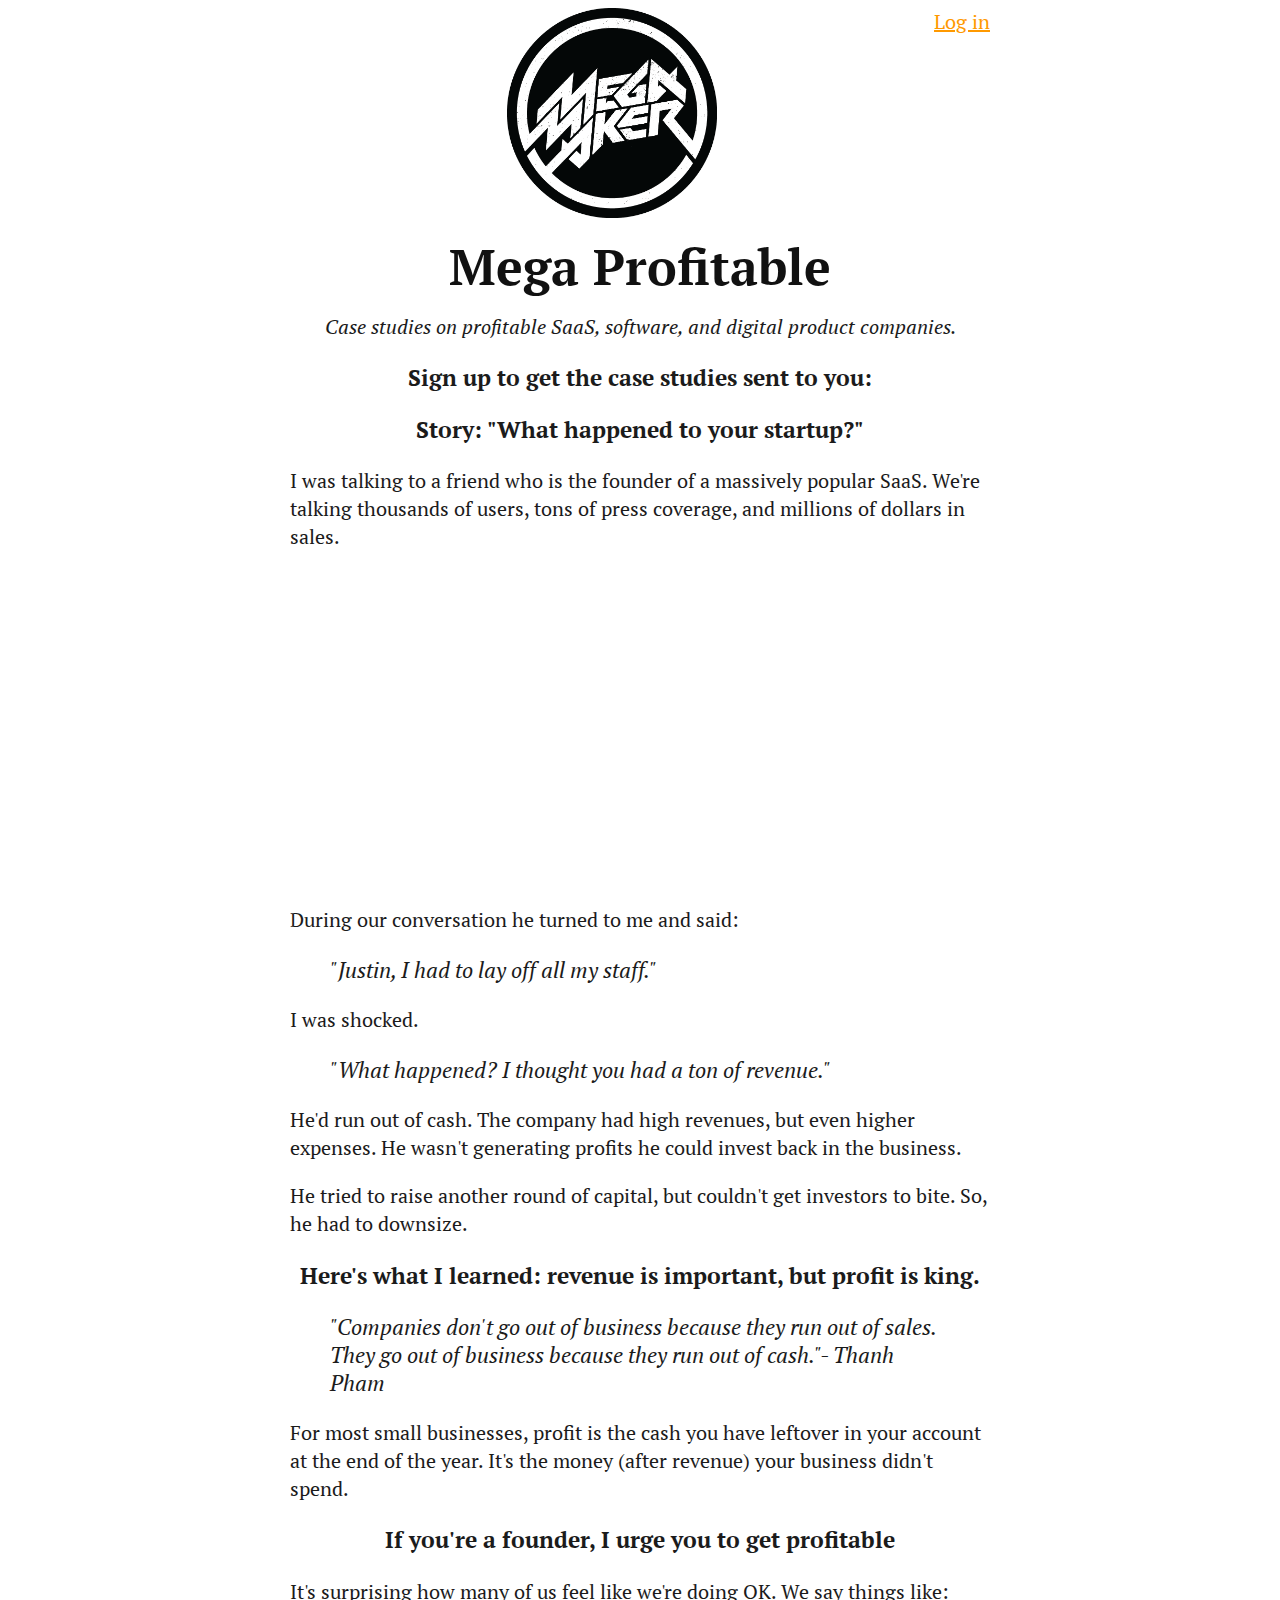
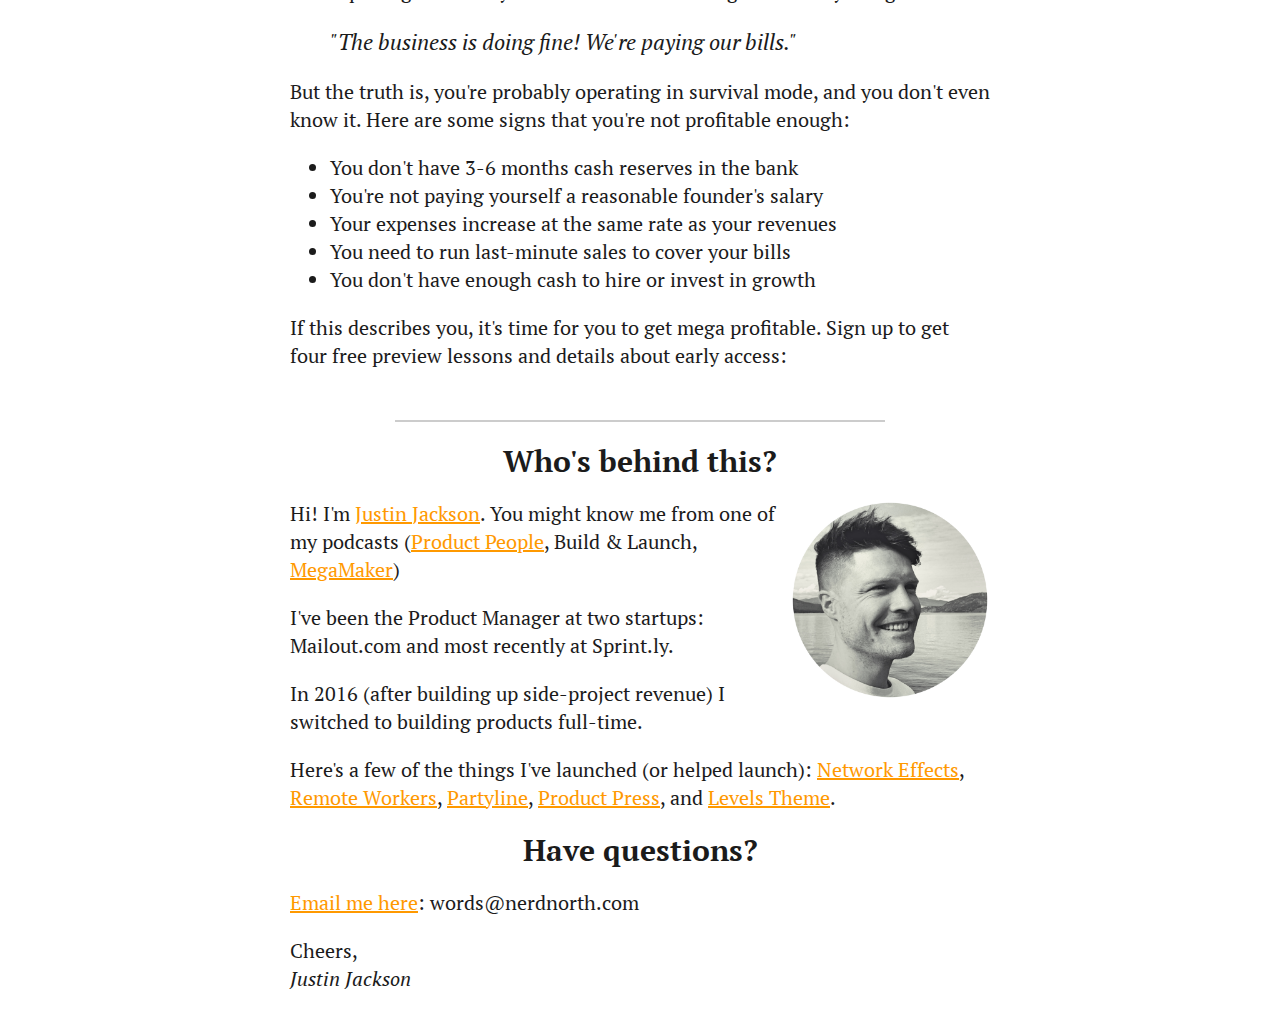
<file: index.html>
<!DOCTYPE HTML PUBLIC "-//W3C//DTD HTML 4.01 Transitional//EN" "http://www.w3.org/TR/html4/loose.dtd">
<html>
<head>
<meta http-equiv="Content-Type" content="text/html; charset=UTF-8">
<title>Mega Profitable – Case studies on profitable SaaS, software, and digital product companies</title>
<link href="css/style.css" rel="stylesheet" type="text/css" media="all">
<link href='https://fonts.googleapis.com/css?family=PT+Serif:400,400italic,700,700italic' rel='stylesheet' type='text/css'>
<link rel="stylesheet" href="https://maxcdn.bootstrapcdn.com/font-awesome/4.6.1/css/font-awesome.min.css">
<script type="text/javascript">
  window.MemberfulOptions = {site: "https://productpeople.memberful.com"};

  (function() {
    var s   = document.createElement('script');

    s.type  = 'text/javascript';
    s.async = true;
    s.src   = 'https://d35xxde4fgg0cx.cloudfront.net/assets/embedded.js';

    setup = function() { window.MemberfulEmbedded.setup(); }

    if(s.addEventListener) { s.addEventListener("load", setup, false); } else { s.attachEvent("onload", setup); }

    ( document.getElementsByTagName('head')[0] || document.getElementsByTagName('body')[0] ).appendChild( s );
  })();
</script>
</head>

<body>
<div class="main">
  <nav><a href="http://club.megamaker.co">Log in</a></nav>
  <article>
    <img src="img/megamaker-circle.png" style="width:30%;" alt="MegaMaker" border="0" class="img-responsive">
    <h1 align="center">Mega Profitable</h1>
    <h2 style="font-weight:normal; font-size:20px;" align="center"><em>Case studies on profitable SaaS, software, and digital product companies.</em></h2>
    <h3 align="center">Sign up to get the case studies sent to you:</h3>
    <script async id="_ck_239189" src="https://forms.convertkit.com/239189?v=6"></script>
     <h3 align="center">Story: &quot;What happened to your startup?&quot;</h3>
     <p>I was talking to a friend who is the founder of a massively popular SaaS. We're talking thousands of users, tons of press coverage, and millions of dollars in sales.</p>
     <p align="center">
     <iframe width="560" height="315" src="https://www.youtube.com/embed/kxQluUqcu9s?rel=0&amp;showinfo=0" frameborder="0" allowfullscreen></iframe></p>
     <p>During our  conversation he turned to me and said:</p>
     <blockquote>&quot;Justin, I had to lay off all my staff.&quot;</blockquote>
     <p>I was shocked.</p>
     <blockquote>&quot;What happened? I thought you had a ton of revenue.&quot;</blockquote>
     <p>He'd run out of cash. The company had high revenues, but even higher expenses. He wasn't generating profits he could invest back in the business.</p>
     <p>He tried to raise another round of capital, but couldn't get investors to bite. So, he had to downsize.</p>
     <h3 align="center">Here's what I learned: revenue is important, but profit is king.</h3>
    <blockquote>"Companies don't go out of business because they run out of sales. They go out of business because they run out of cash."<footnote>- <cite>Thanh Pham</cite></footnote></blockquote>
    <p>For most small businesses, profit is the cash you have leftover in your account at the end of the year. It's the money (after revenue) your business didn't spend.</p>
    <h3 align="center">If you're a founder, I urge you to get profitable</h3>
    <p>It's surprising how many of us feel like we're doing OK. We say things like:</p>
    <blockquote>&quot;The business is doing fine! We're paying our bills.&quot;</blockquote>
    <p>But the truth is, you're probably operating in survival mode, and you don't even know it. Here are some signs that you're not profitable enough:</p>
    <ul>
      <li>You don't have 3-6 months cash reserves in the bank</li>
      <li>You're not paying yourself a reasonable founder's salary</li>
      <li>Your expenses increase at the same rate as your revenues</li>
      <li>You need to run last-minute sales to cover your bills</li>
      <li>You don't have enough cash to hire or invest in growth</li>
    </ul>
    <p>If this describes you, it's time for you to get mega profitable. Sign up to get four free preview lessons and details about early access:</p>
<script async id="_ck_239189" src="https://forms.convertkit.com/239189?v=6"></script>
    <div class="who">
    <hr>
    <h2 align="center">Who's behind this?</h2>
    <img src="img/2017-justin-jackson-mvp.png" alt="Justin Jackson">
    <p>Hi! I'm <a href="https://twitter.com/mijustin">Justin Jackson</a>.  You might  know me from one of my podcasts (<a href="http://productpeople.tv/" onclick="_gaq.push(['_trackEvent', 'outbound-article', 'http://productpeople.tv', 'Product People']);">Product People</a>, Build &amp; Launch, <a href="http://megamaker.co/" onclick="_gaq.push(['_trackEvent', 'outbound-article', 'http://megamaker.co', 'MegaMaker']);">MegaMaker</a>) </p>
    <p>I've been the Product Manager at two startups: Mailout.com and most recently at Sprint.ly.</p>
    <p>In 2016 (after building up side-project revenue) I switched to building products full-time.</p>
    <p>Here's a few of the things I've launched (or helped launch): <a href="http://networkeffects.me/" onclick="_gaq.push(['_trackEvent', 'outbound-article', 'http://networkeffects.me', 'Network Effects']);">Network Effects</a>, <a href="http://remoteworkers.club/" onclick="_gaq.push(['_trackEvent', 'outbound-article', 'http://remoteworkers.club', 'Remote Workers']);">Remote Workers</a>, <a href="http://partyline.rocks/" onclick="_gaq.push(['_trackEvent', 'outbound-article', 'http://partyline.rocks/', 'Partyline']);">Partyline</a>, <a href="http://productpress.me/" onclick="_gaq.push(['_trackEvent', 'outbound-article', 'http://productpress.me', 'Product Press']);">Product Press</a>, and <a href="http://levelstheme.com/" onclick="_gaq.push(['_trackEvent', 'outbound-article', 'http://levelstheme.com', 'Levels Theme']);">Levels Theme</a>.    </p>
    </div>
    <h2 align="center">Have questions?</h2>
    <p><a href="mailto:words@nerdnorth.com">Email me here</a>: words@nerdnorth.com</p>
    <p>Cheers,<br>
      <em>Justin Jackson</em><br>
    <em></em></p>
</article>
</div>
</body>
</html>
</file>
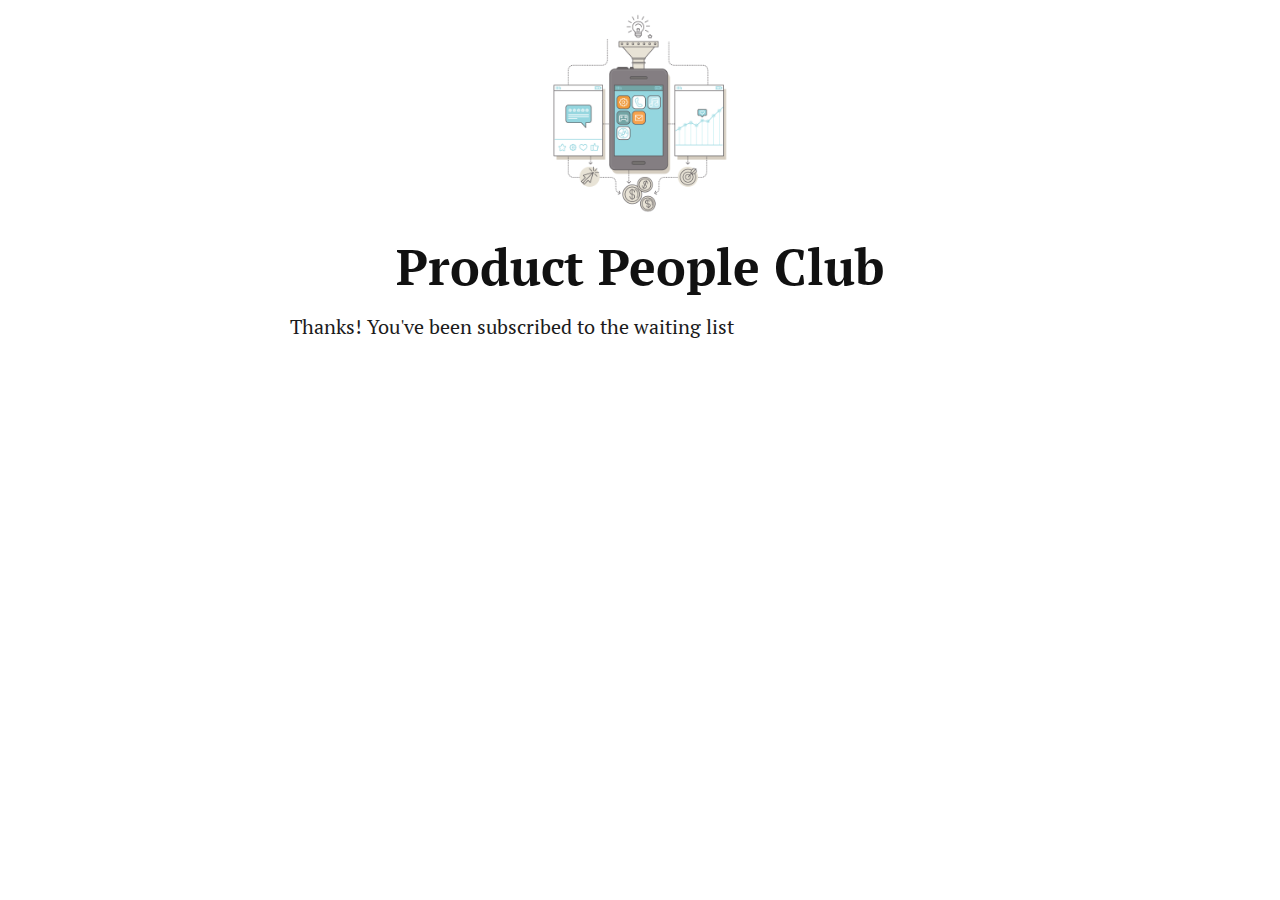
<file: thanks/index.html>
<!DOCTYPE HTML PUBLIC "-//W3C//DTD HTML 4.01 Transitional//EN" "http://www.w3.org/TR/html4/loose.dtd">
<html>
<head>
<meta http-equiv="Content-Type" content="text/html; charset=UTF-8">
<title>Thanks</title>
<link href="/css/style.css" rel="stylesheet" type="text/css" media="all">
<link href='https://fonts.googleapis.com/css?family=PT+Serif:400,400italic,700,700italic' rel='stylesheet' type='text/css'>
<link rel="stylesheet" href="https://maxcdn.bootstrapcdn.com/font-awesome/4.6.1/css/font-awesome.min.css">
</head>

<body>
<div class="main">
	<article>
    <img src="/img/logo.png" style="width:30%;" alt="Build your own product business" border="0" class="img-responsive">
    <h1 align="center">Product People Club</h1>
    <p>Thanks! You've been subscribed to the waiting list</p>
    </article>
</div>
</body>
</html>
</file>
<file: css/style.css>
@charset "UTF-8";
/* CSS Document */

body {
	background: #fff;
	font-family: 'PT Serif', serif;
	font-weight:400;
	font-size: 20px;
	line-height: 1.4em;
	color: #1b1b1b;
}

nav {
	float:right;
}

.main {
	max-width: 700px;
	margin: 0 auto;
}

h1 {
	font-weight:700;
	color: #111111;
	font-size: 2.5em;
}

h2 {
	font-weight:700;
	font-size: 1.5em;
}

.img-responsive {
    display: block;
    width: 100% \9;
    max-width: 100%;
    height: auto;
	margin: 0 auto;
}

a {
	color: #F90;
} 

a:hover {
	color: #3CF;
}


a.button {
	background-color: #F60;
	color: #111;
	font-weight:normal;
	font-size:14px;
	line-height:1.2em;
	text-decoration:none;
	border-radius:5px;
	padding: 10px 30px 10px;
	box-shadow: 0px 1px 0px #111;
}

a.button:hover {
	background-color: #FC0;
	color: #111;
}

hr {
	border: 0;
	width: 70%;
	height: 2px; 
	background-color: #ccc;
	margin-top: 50px;
}


blockquote {
	font-style: italic;
	font-size: 22px;
}

footer cite {
	font-style:normal;
	font-size: 20px;
}

fieldset {
	border:0;
	margin:0;
	padding:0;
}

input[type="submit"] {
	background-color: #fff;
	color: #111;
	font-weight:normal;
	font-size:14px;
	line-height:1.2em;
	text-decoration:none;
	border-radius:5px;
	padding: 10px 30px 10px;
	border:none;
	outline:none;
	box-shadow: 0px 1px 0px #111;
}

input[type="text"], input[type="email"] {
	font-size: 16px;
	display: block;
	padding: 10px 30px 10px;
	border: 2px solid #fff;
	border-radius:5px;
	outline: none;
	margin: 1em 0;
	box-shadow: 0px 1px 0px #111;
}

.cta {
	border:2px dashed #F90;
	padding:15px;
	margin: 2em 0;
}

.cta h2 {
	margin-top:0;
}

.who img {
	float: right;
	width: 200px;
	border-radius: 100%;
    margin-left: 10px;
}

.one {
	float:left; 
	margin-right:20px;
	width:300px;
	border:2px dashed #F60;
	padding:15px;
}

.one h2 {
	margin-top:0;
}

.two { 
	overflow:hidden;
	margin:10px;
	width:300px;
	border:2px dashed #F60;
	padding:15px;
}

.two h2 {
	margin-top:0;
}

#clockdiv{
	color: #000;
	font-weight: 100;
	text-align: center;
	font-size: 30px;
	margin: 0 auto;
}

#clockdiv > div{
	padding: 10px;
	border-radius: 3px;
	background: #FFC;
	display: inline-block;
}

#clockdiv div > span{
	padding: 15px;
	border-radius: 3px;
	background: #FFC;
	display: inline-block;
}

.smalltext{
	padding-top: 5px;
	font-size: 16px;
}


@media screen and (max-width: 400px) {
.one { 
	float: none;
	margin-right:0;
	margin-bottom:20px;
	width:auto;
  }
.two {
	margin:0;
	width:auto;
}
.who { 
	float: none;
	margin-right:0;
	margin-bottom:20px;
	width:auto;
  }
  
.who img {
	float: none;
    max-width: 80%;
	width:100%;
    height: auto;
	margin: 0 auto;
	padding-bottom:20px;
}
h1 {
	font-size:2.5em;
}
.img-review {
    display: block;
    width: 100% \9;
    max-width: 100%;
    height: auto;
	margin: 0 auto;
}
}
</file>
